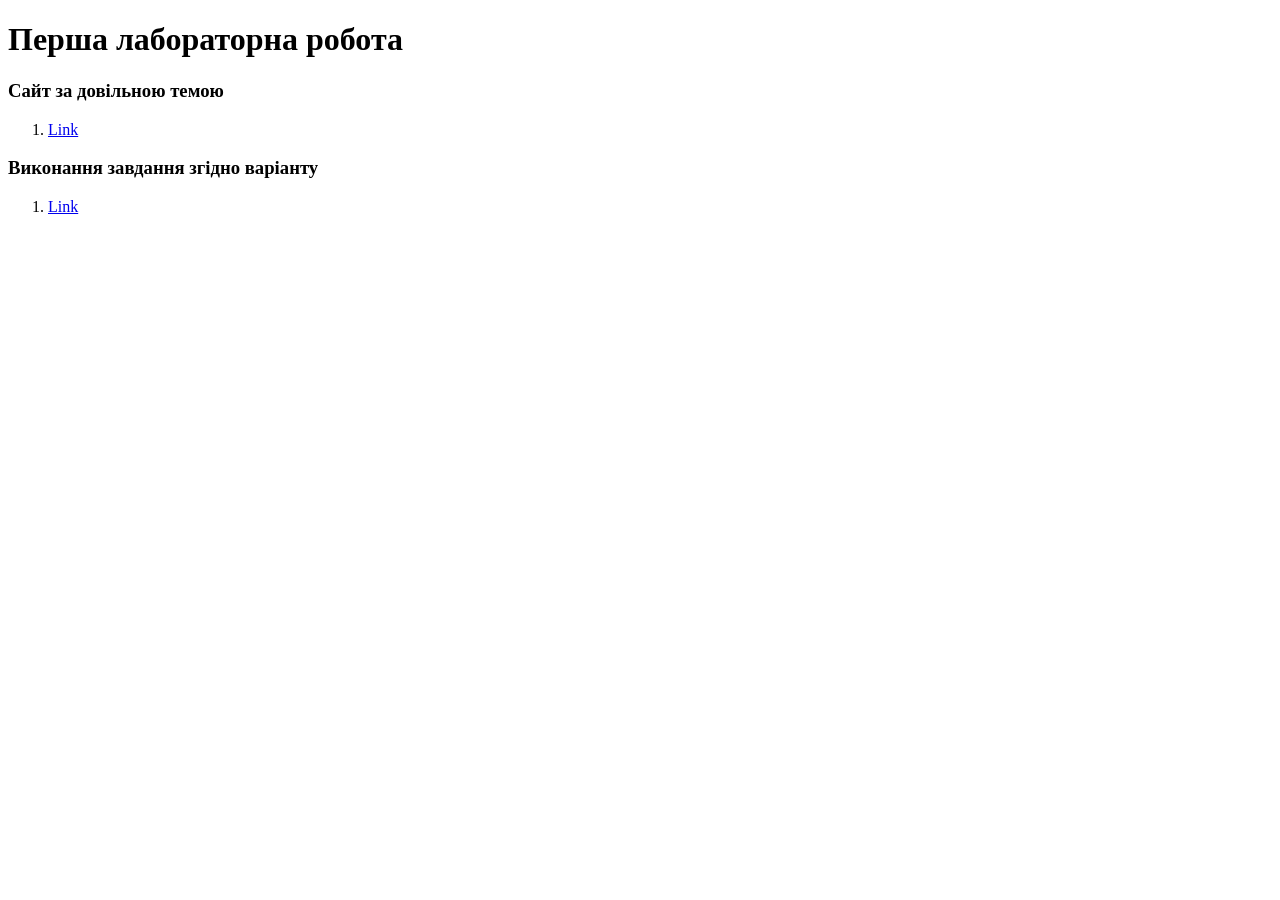
<file: index.html>
<!DOCTYPE html>
<html lang="en">

<head>
    <meta charset="UTF-8">
    <meta name="viewport" content="width=device-width, initial-scale=1.0">
    <title>Document</title>
</head>

<body>
    <div>
        <h1>Перша лабораторна робота</h1>
        <h3>Сайт за довільною темою</h3>
        <ol>
            <li><a href="theme.html" target="_blank">Link</a></li>
        </ol>
        <h3>Виконання завдання згідно варіанту</h3>
        <ol>
            <li><a href="tasks.html" target="_blank">Link</a></li>
        </ol>
    </div>
</body>

</html>
</file>
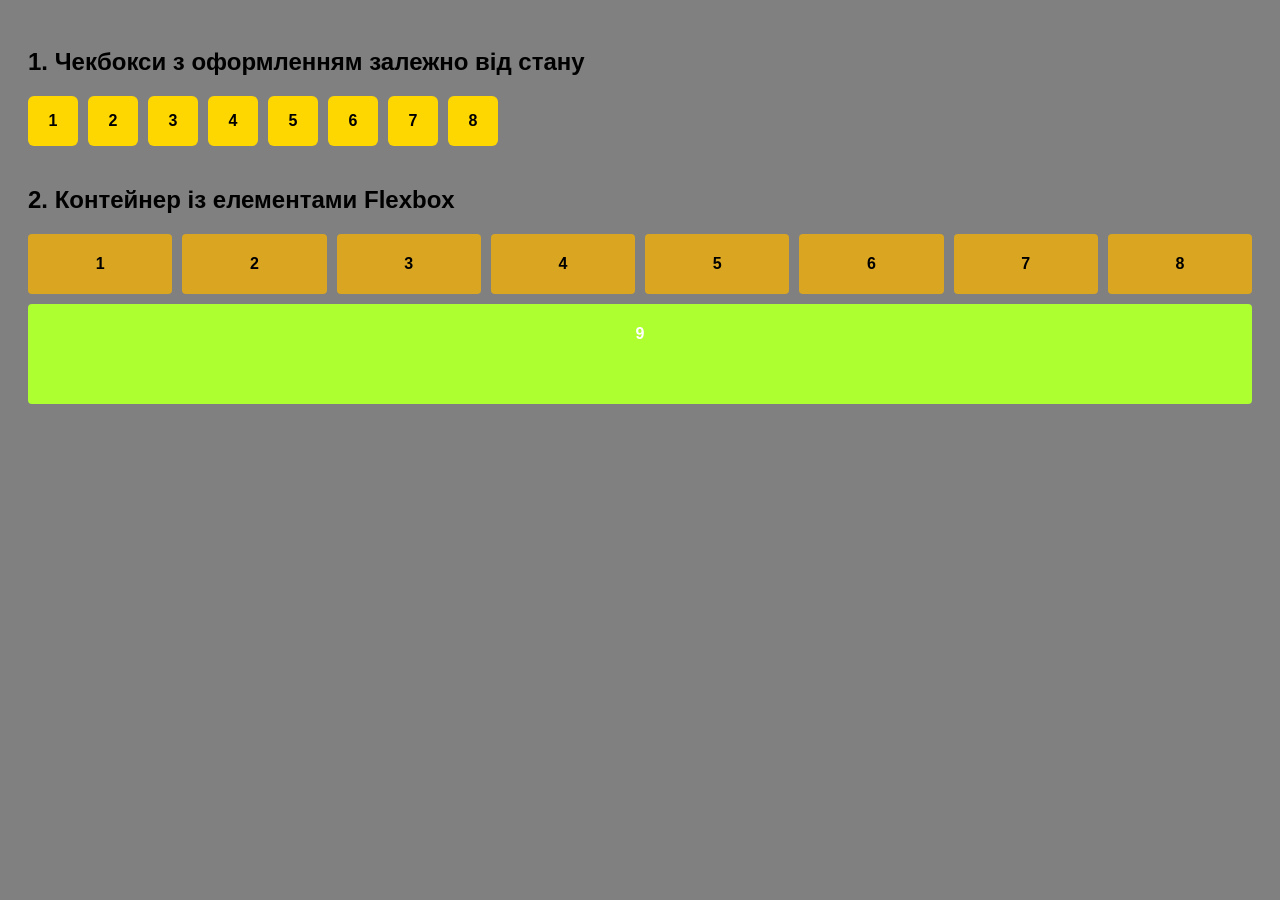
<file: tasks.html>
<!DOCTYPE html>
<html lang="en">

<head>
    <meta charset="UTF-8">
    <meta name="viewport" content="width=device-width, initial-scale=1.0">
    <title>Checkbox та Flexbox</title>
    <link rel="stylesheet" href="style.css">
</head>

<body>

    <h2>1. Чекбокси з оформленням залежно від стану</h2>

    <div class="checkbox-group">
        <input type="checkbox" id="cb1"><label for="cb1">1</label>
        <input type="checkbox" id="cb2"><label for="cb2">2</label>
        <input type="checkbox" id="cb3"><label for="cb3">3</label>
        <input type="checkbox" id="cb4"><label for="cb4">4</label>
        <input type="checkbox" id="cb5"><label for="cb5">5</label>
        <input type="checkbox" id="cb6"><label for="cb6">6</label>
        <input type="checkbox" id="cb7"><label for="cb7">7</label>
        <input type="checkbox" id="cb8"><label for="cb8">8</label>
    </div>

    <h2>2. Контейнер із елементами Flexbox</h2>

    <div class="flex-container">
        <div class="item">1</div>
        <div class="item">2</div>
        <div class="item">3</div>
        <div class="item">4</div>
        <div class="item">5</div>
        <div class="item">6</div>
        <div class="item">7</div>
        <div class="item">8</div>
        <div class="item large">9</div>
    </div>

</body>

</html>
</file>
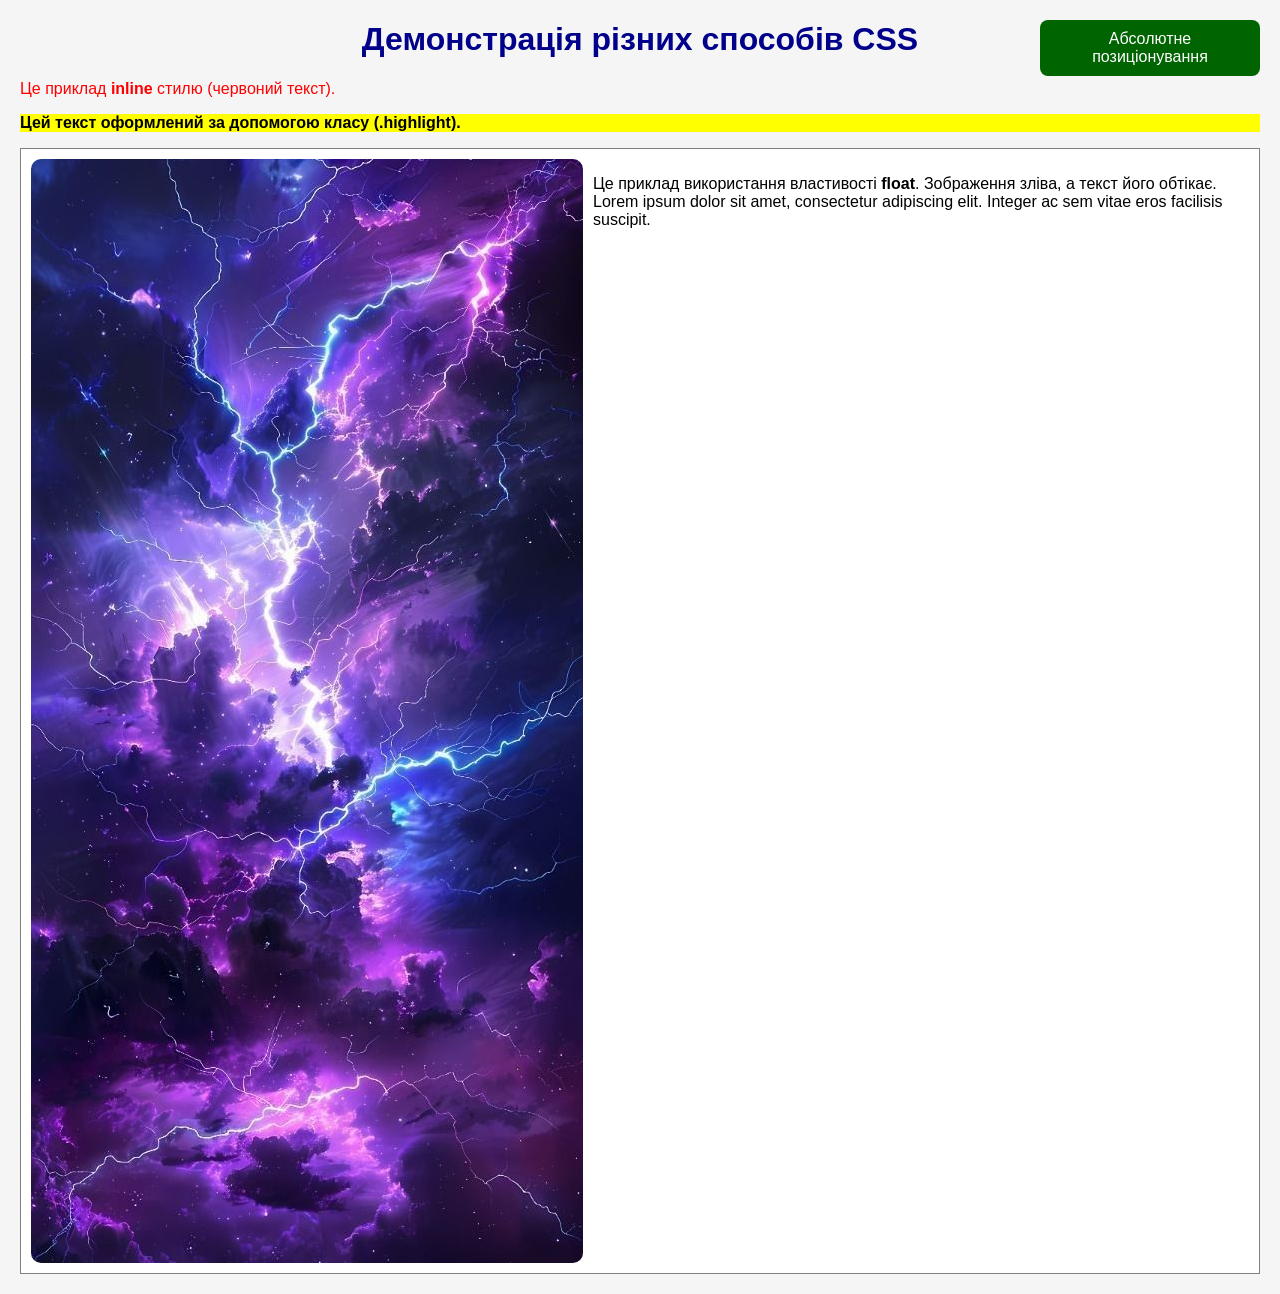
<file: theme.html>
<!DOCTYPE html>
<html lang="en">

<head>
    <meta charset="UTF-8">
    <meta name="viewport" content="width=device-width, initial-scale=1.0">
    <title>Демонстрація CSS</title>
    <link rel="stylesheet" href="styles.css">
    <style>
        h1 {
            color: darkblue;
            text-align: center;
        }

        .highlight {
            background-color: yellow;
            font-weight: bold;
        }

        #special {
            color: white;
            background-color: darkgreen;
            padding: 10px;
            border-radius: 8px;
            width: 200px;
            text-align: center;
            position: absolute;
            right: 20px;
            top: 20px;
        }
    </style>
</head>

<body>

    <h1>Демонстрація різних способів CSS</h1>
    <p style="color: red;">Це приклад <b>inline</b> стилю (червоний текст).</p>
    <p class="highlight">Цей текст оформлений за допомогою класу (.highlight).</p>
    <div id="special">Абсолютне позиціонування</div>
    <div class="container">
        <img src="images/000.jpg" alt="Зображення" class="float-img">
        <p>
            Це приклад використання властивості <b>float</b>. Зображення зліва, а текст його обтікає.
            Lorem ipsum dolor sit amet, consectetur adipiscing elit. Integer ac sem vitae eros facilisis suscipit.
        </p>
    </div>

</body>

</html>
</file>
<file: style.css>
body {
    font-family: Arial, sans-serif;
    background: grey;
    padding: 20px;
}

.checkbox-group {
    display: flex;
    flex-wrap: wrap;
    gap: 10px;
    margin-bottom: 40px;
}

input[type="checkbox"] {
    display: none;
}

label {
    display: inline-block;
    width: 50px;
    height: 50px;
    background: gold;
    text-align: center;
    line-height: 50px;
    border-radius: 6px;
    cursor: pointer;
    font-weight: bold;
    transition: background 0.3s, color 0.3s;
}

input[type="checkbox"]:checked+label {
    background: greenyellow;
    color: white;
}

.flex-container {
    display: flex;
    flex-wrap: wrap;
    gap: 10px;
}

.item {
    flex: 1 1 60px;
    height: 60px;
    background: goldenrod;
    text-align: center;
    line-height: 60px;
    font-weight: bold;
    border-radius: 4px;
}

.item.large {
    flex-basis: 100%;
    background: greenyellow;
    height: 100px;
    color: white;
}
</file>
<file: styles.css>
body {
    background-color: whitesmoke;
    font-family: Arial, sans-serif;
    margin: 20px;
}

.container {
    border: 1px solid gray;
    padding: 10px;
    background-color: white;
    overflow: hidden;
}

.float-img {
    float: left;
    margin-right: 10px;
    border-radius: 10px;
}
</file>
